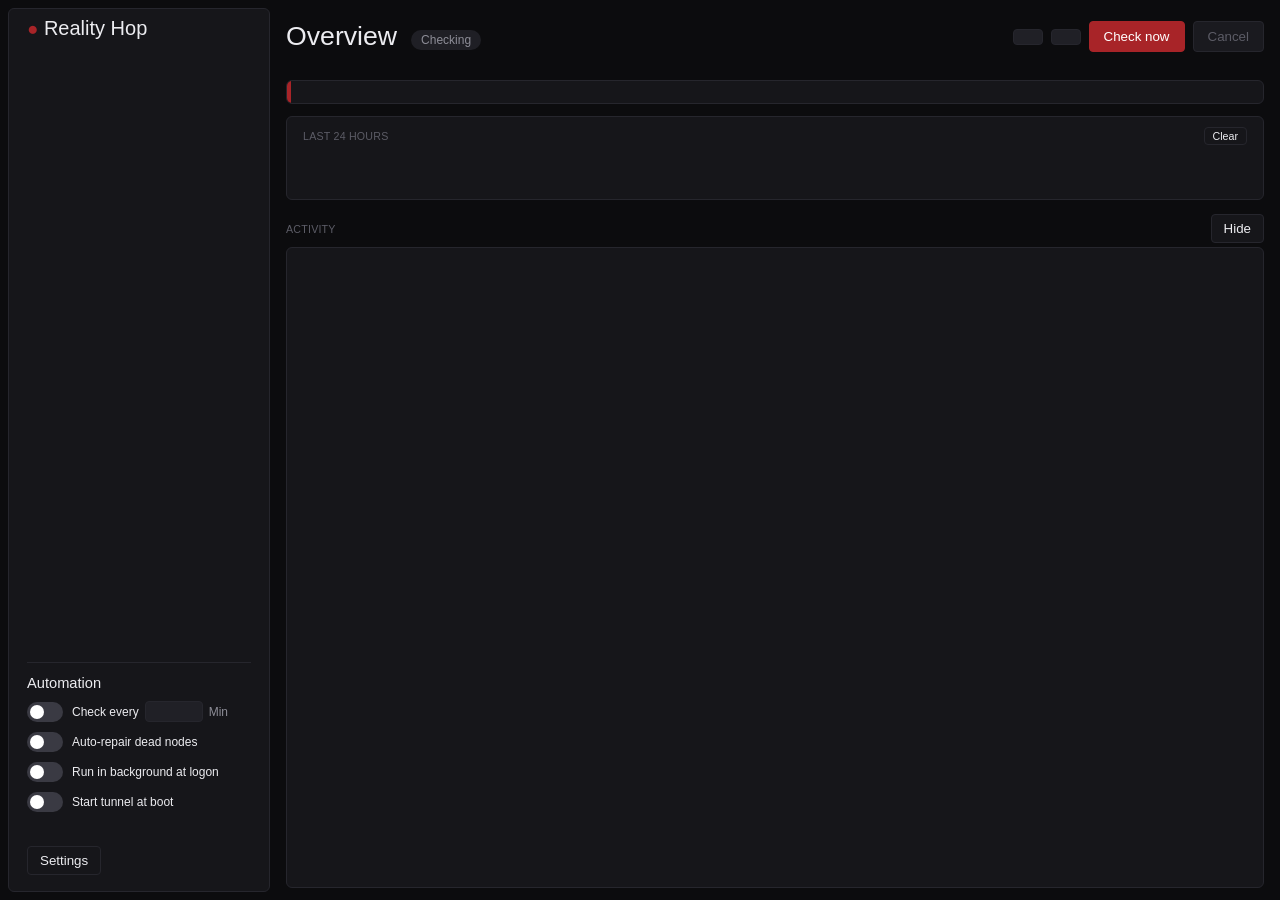
<file: rust/app/ui/index.html>
<!doctype html>
<html lang="en">
<head>
<meta charset="utf-8">
<meta name="viewport" content="width=device-width, initial-scale=1">
<title>Reality Hop</title>
<link rel="stylesheet" href="app.css">
<script src="prog.js" defer></script>
<script src="app.js" defer></script>
<script src="dialogs.js" defer></script>
<script src="candidates.js" defer></script>
<script src="devices.js" defer></script>
<script src="updates.js" defer></script>
</head>
<body>
<aside id="side">
  <div class="brand"><span class="dot">●</span><span data-t=" Reality Hop"> Reality Hop</span></div>
  <div id="modeLine" class="side-muted"></div>
  <div id="coreLine" class="side-muted"></div>
  <div id="rcoreLine" class="side-muted"></div>
  <nav id="groups"></nav>
  <div class="foot">
    <div class="rule"></div>
    <div class="foot-title" data-t="Automation">Automation</div>
    <div class="row">
      <label class="toggle"><input type="checkbox" id="autoOn"><span class="sw"></span><span data-t="Check every">Check every</span></label>
      <input type="number" id="autoMin" min="15" max="1440" step="15">
      <span class="side-muted" data-t="Min">Min</span>
    </div>
    <label class="toggle"><input type="checkbox" id="autoFix"><span class="sw"></span><span data-t="Auto-repair dead nodes">Auto-repair dead nodes</span></label>
    <label class="toggle"><input type="checkbox" id="bgOn"><span class="sw"></span><span data-t="Run in background at logon">Run in background at logon</span></label>
    <label class="toggle" id="bootRow"><input type="checkbox" id="bootOn"><span class="sw"></span><span id="bootText" data-t="Start tunnel at boot">Start tunnel at boot</span></label>
    <div id="nextAuto" class="side-muted"></div>
    <button class="ghost" id="settingsBtn" data-t="Settings">Settings</button>
  </div>
</aside>
<main id="main">
  <div class="prog-slot"><div id="prog" class="prog" hidden></div></div>
  <header id="head">
    <h1 data-t="Overview">Overview</h1>
    <span id="pill" class="pill unk" data-t="Checking">Checking</span>
    <span class="grow"></span>
    <button id="updateBtn" class="snake" hidden></button>
    <button id="powerBtn"></button>
    <button id="restartBtn"></button>
    <button id="checkBtn" class="accent" data-t="Check now">Check now</button>
    <button id="cancelBtn" data-t="Cancel" disabled>Cancel</button>
  </header>
  <section id="tiles"></section>
  <div class="card strip"><div id="statusBar" class="bar"></div><div id="status"></div></div>
  <div class="card hist">
    <div class="hist-top">
      <span class="label" data-t="LAST 24 HOURS">LAST 24 HOURS</span>
      <span id="legend"></span>
      <span class="grow"></span>
      <span id="histInfo" class="small muted"></span>
      <button class="ghost" id="histClear" data-t="Clear">Clear</button>
    </div>
    <canvas id="hist" height="40"></canvas>
  </div>
  <div id="lists"></div>
  <div class="log-head"><span class="label" data-t="ACTIVITY">ACTIVITY</span><span class="grow"></span><button class="ghost" id="logBtn" data-t="Hide">Hide</button></div>
  <div class="card" id="logBox"><pre id="log" tabindex="0"></pre></div>
</main>
<div id="menu" class="menu" hidden></div>
<div id="tip" class="tip" hidden></div>
<div id="panel" class="modal" hidden><div class="dialog wide" id="panelBox"></div></div>
<div id="modal" class="modal" hidden><div class="dialog"><h2 id="modalTitle"></h2><p id="modalText"></p><div class="dialog-buttons" id="modalButtons"></div></div></div>
</body>
</html>
</file>
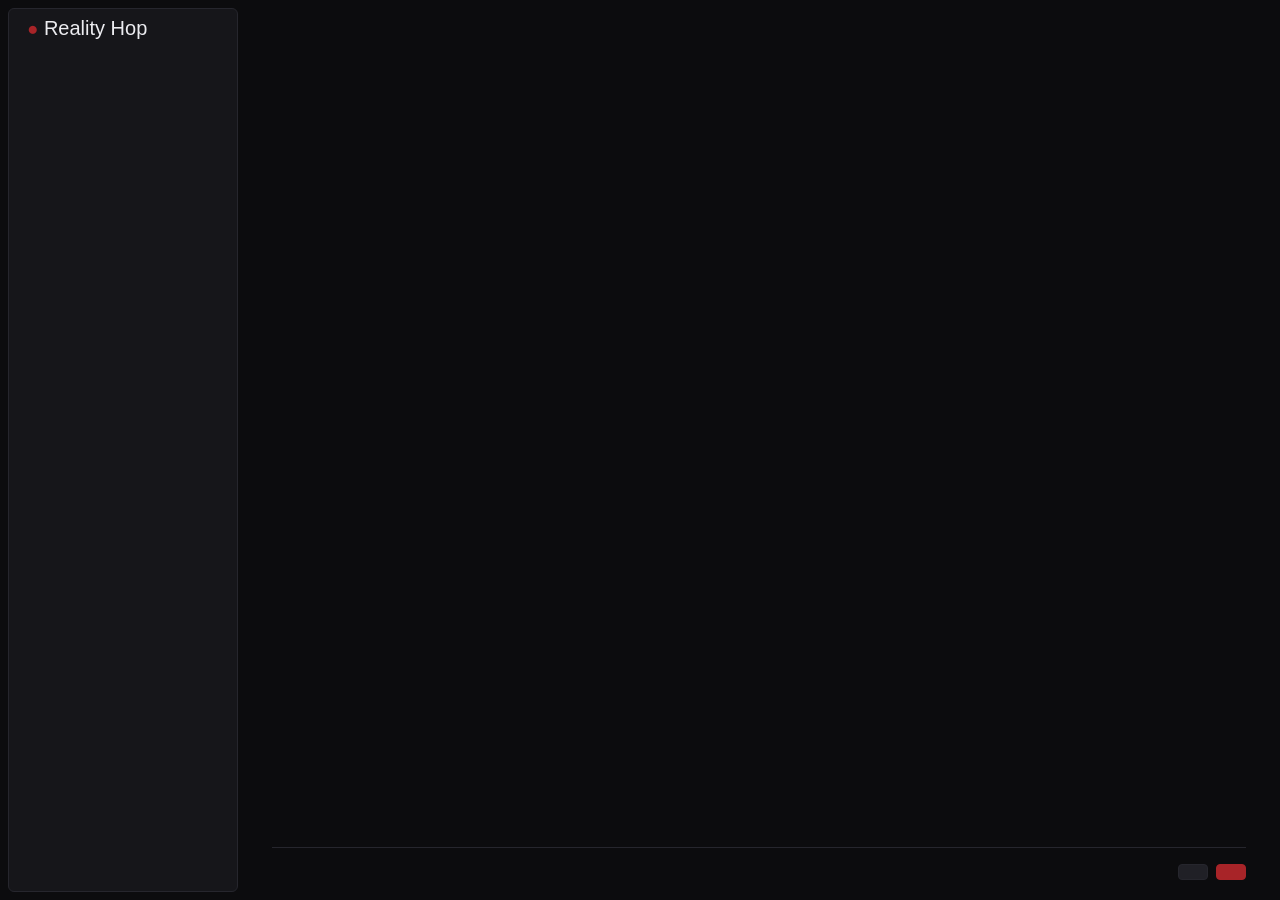
<file: rust/app/ui/setup.html>
<!doctype html>
<html lang="en">
<head>
<meta charset="utf-8">
<meta name="viewport" content="width=device-width, initial-scale=1">
<title>Reality Hop setup</title>
<link rel="stylesheet" href="app.css">
<script src="prog.js" defer></script>
<script src="setup.js" defer></script>
</head>
<body class="setup">
<aside id="side">
  <div class="brand"><span class="dot">●</span><span id="brandName"> Reality Hop</span></div>
  <div id="setupLine" class="side-muted"></div>
  <nav id="steps"></nav>
</aside>
<main id="wz">
  <div class="prog-slot"><div id="prog" class="prog" hidden></div></div>
  <div id="body"></div>
  <div id="wzNav"><span class="grow"></span><button id="backBtn"></button><button id="nextBtn" class="accent"></button></div>
</main>
<div id="modal" class="modal" hidden><div class="dialog"><h2 id="modalTitle"></h2><p id="modalText"></p><div id="modalInput"></div><div class="dialog-buttons" id="modalButtons"></div></div></div>
</body>
</html>
</file>
<file: rust/app/ui/app.css>
/* The Reality Hop window: 1.7.x's palette, fonts and sizes (Tk's points are CSS points), with soft corners and floating panels. */
:root {
  color-scheme: dark;
  --bg: #0c0c0e; --side: #111114; --card: #16161a; --row2: #1a1a1f; --line: #26262d; --btn: #202026;
  --fg: #ececf0; --muted: #8d8d97; --dim: #5c5c66; --hover: #222228; --group: #1c1c22;
  --acc: #a82428; --acc-hi: #bd2c30; --acc-lo: #8a1d21; --sel: #3b1416; --link: #f25457;
  --ok: #5fd38d; --bad: #ff4d4f; --warn: #f5a524;
  --row-ok: #5fd38d; --row-bad: #ff6b6d; --row-warn: #f5b84a; --row-broken: #ffd0d0; --broken-bg: #4a1518;
  --pill-ok: #123222; --pill-bad: #3a1214; --pill-warn: #3a2a0c; --pill-unk: #1f1f25;
  --ui: "Segoe UI Variable Text", "Segoe UI", "Helvetica Neue", sans-serif;
  --uib: "Segoe UI Variable Display Semib", "Segoe UI Semibold", "HelveticaNeue-Medium", "Helvetica Neue", sans-serif;
  --mono: "Cascadia Mono", Consolas, Menlo, monospace;
  --icons: "Segoe Fluent Icons", "Segoe MDL2 Assets";
  --r-card: 6px; --r-ctl: 4px; --gap: 8px;
}
* { box-sizing: border-box; }
html, body { margin: 0; height: 100%; background: var(--bg); color: var(--fg); }
body { display: flex; gap: var(--gap); padding: var(--gap); font: 10pt var(--ui); overflow: hidden; user-select: none; }
[hidden] { display: none !important; }
.grow { flex: 1; }
.muted { color: var(--muted); }
.small { font-size: 8pt; }
.label { color: var(--dim); font: 8pt var(--uib); letter-spacing: .02em; }

/* sidebar */
#side { width: 262px; min-width: 262px; background: var(--card); border: 1px solid var(--line); border-radius: var(--r-card); display: flex;
  flex-direction: column; overflow-y: auto; padding-bottom: 16px; }
.brand { display: flex; align-items: center; padding: 8px 18px 4px; font: 15pt var(--uib); }
.brand .dot { color: var(--acc); font-size: 14pt; margin-right: 0.3em; }   /* flex drops the space before the name */
.side-muted { color: var(--muted); font-size: 9pt; padding: 0 20px; }
#coreLine, #rcoreLine { white-space: pre-line; }
#rcoreLine.away { color: var(--warn); }
.group { display: flex; align-items: center; background: var(--group); margin: 16px 8px 4px; border-left: 4px solid var(--acc); border-radius: var(--r-ctl); }
.group .gi { color: var(--acc); font: 12pt var(--icons), var(--uib); width: 2.2em; display: flex; align-items: center; justify-content: center; padding: 7px 0; }
.group .gt { font: 12pt var(--uib); }
.nav { display: flex; align-items: center; margin: 1px 8px; cursor: pointer; border-radius: var(--r-ctl); }
.nav .ni { color: var(--dim); font: 11pt var(--uib); padding: 0 10px; }
.nav .nt { padding: 7px 0; font-size: 10pt; }
.nav:hover { background: var(--hover); }
.nav:hover .ni { color: var(--acc); }
.nav.disabled { cursor: default; }
.nav.disabled .nt { color: var(--dim); }
.nav.disabled:hover { background: none; }
.foot { margin-top: auto; padding: 16px 18px 0; }
.rule { height: 1px; background: var(--line); margin-bottom: 12px; }
.foot-title { font: 11pt var(--uib); margin-bottom: 10px; }
.foot .row { display: flex; align-items: center; gap: 6px; }
.foot .toggle { margin-top: 10px; }
.foot .row .toggle { margin-top: 0; }
.foot .side-muted { padding: 0; }
#nextAuto { margin-top: 10px; min-height: 1em; }
#autoMin { width: 58px; background: var(--btn); color: var(--fg); border: 1px solid var(--line); border-radius: var(--r-ctl); padding: 2px 6px; font: inherit; }
.toggle { display: flex; align-items: center; gap: 9px; cursor: pointer; font-size: 9pt; }
.toggle input { display: none; }
.toggle .sw { width: 36px; height: 20px; border-radius: 10px; background: #3a3a43; position: relative; flex: none; }
.toggle .sw::after { content: ""; position: absolute; left: 3px; top: 3px; width: 14px; height: 14px; border-radius: 50%; background: #fff; transition: left .12s; }
.toggle input:checked + .sw { background: var(--acc); }
.toggle input:checked + .sw::after { left: 19px; }

/* buttons */
button { background: var(--btn); color: var(--fg); border: 1px solid var(--line); border-radius: var(--r-ctl); padding: 7px 14px; font: 10pt var(--ui); cursor: pointer; }
button:hover:not(:disabled) { background: #2a2a31; }
button:active:not(:disabled) { background: #33333b; }
button:disabled { background: var(--row2); color: var(--dim); cursor: default; }
button.accent { background: var(--acc); border-color: var(--acc); color: #fff; font-family: var(--uib); }
button.accent:hover:not(:disabled) { background: var(--acc-hi); }
button.accent:active:not(:disabled) { background: var(--acc-lo); }
button.accent:disabled { background: var(--row2); border-color: var(--row2); color: var(--dim); }
button.ghost { background: var(--card); padding: 6px 12px; }
button.ghost:hover:not(:disabled) { background: #202026; }
#settingsBtn { margin-top: 12px; }

/* main */
#main { flex: 1; overflow-y: auto; display: flex; flex-direction: column; padding: 0 8px 4px; min-width: 0; }
.prog-slot { height: 3px; margin: 0 -8px; border-radius: 2px; position: sticky; top: 0; z-index: 5; overflow: hidden; flex: none; }
.prog { position: absolute; top: 0; left: 0; height: 3px; width: 0; background: var(--acc); transition: width .2s linear; }
#head { display: flex; align-items: center; gap: 8px; margin-top: 10px; flex: none; }
h1 { font: 20pt var(--uib); margin: 0; }
.pill { font: 9pt var(--uib); padding: 3px 10px; margin: 6px 6px 0; border-radius: 999px; }
.pill.ok { background: var(--pill-ok); color: var(--ok); } .pill.warn { background: var(--pill-warn); color: var(--warn); }
.pill.bad { background: var(--pill-bad); color: var(--bad); } .pill.unk { background: var(--pill-unk); color: var(--muted); }
.card { background: var(--card); border: 1px solid var(--line); border-radius: var(--r-card); flex: none; }
#tiles { display: grid; gap: 12px; margin-top: 16px; flex: none; }
.tile { padding: 14px 16px; background: var(--card); border: 1px solid var(--line); border-radius: var(--r-card); min-width: 0; }
.tile .tl { color: var(--dim); font: 8pt var(--uib); }
.tile .tv { font: 17pt var(--uib); }
.tile .ts { color: var(--muted); font-size: 9pt; overflow-wrap: anywhere; }
.tile.click { cursor: pointer; }
.tile.click:hover { border-color: var(--muted); }
.tile .ts.link { color: var(--link); text-decoration: underline; cursor: pointer; }
.c-ok { color: var(--ok) !important; } .c-warn { color: var(--warn) !important; } .c-bad { color: var(--bad) !important; } .c-unk { color: var(--muted) !important; }
.strip { display: flex; margin-top: 12px; overflow: hidden; }
.strip .bar { width: 4px; background: var(--acc); flex: none; }
.strip #status { padding: 11px 14px; font-size: 10pt; user-select: text; }
.strip #status.click { cursor: pointer; }
#status .link { color: var(--link); text-decoration: underline; cursor: pointer; }
.hist { margin-top: 12px; padding: 10px 16px; }
.hist-top { display: flex; align-items: center; flex-wrap: wrap; gap: 0 4px; }
#legend span.d { margin-left: 14px; margin-right: 2px; font-size: 9pt; }
#legend span.d.bar { font-weight: 700; }
#histClear { margin-left: 10px; padding: 2px 8px; font-size: 8pt; }
#legend span.n { color: var(--muted); font-size: 8pt; }
#hist { width: 100%; height: 40px; display: block; margin-top: 4px; }

/* node tables */
.list { margin-top: 14px; }
.list-head { display: flex; align-items: baseline; gap: 10px; padding: 14px 16px 12px; border-bottom: 1px solid var(--line); }
.list-head .lt { font: 12pt var(--uib); }
.list-head .lf { color: var(--dim); font-size: 9pt; }
.list-head .ln { margin-left: auto; color: var(--warn); font-size: 9pt; }
table { width: calc(100% - 16px); margin: 2px 8px 8px; border-collapse: collapse; table-layout: fixed; }
th { text-align: left; color: var(--dim); font: 8pt var(--uib); padding: 8px; }
td { padding: 0 8px; height: 30px; white-space: nowrap; overflow: hidden; text-overflow: ellipsis; }
tbody tr { cursor: default; }
tbody tr:nth-child(even) > td { background: var(--row2); }
tbody td:first-child { border-radius: var(--r-ctl) 0 0 var(--r-ctl); } tbody td:last-child { border-radius: 0 var(--r-ctl) var(--r-ctl) 0; }
tr.ok td { color: var(--row-ok); } tr.warn td { color: var(--row-warn); } tr.bad td { color: var(--row-bad); } tr.unk td { color: var(--muted); }
tr.test td { color: var(--fg); background: var(--hover); } /* in a test right now */
tr.broken > td { background: var(--broken-bg) !important; } tr.broken td { color: var(--row-broken); }
tr.sel > td { background: var(--sel) !important; } tr.sel td { color: var(--fg); }
.grab { cursor: grab; text-decoration: underline dotted; text-underline-offset: 3px; padding: 0 2px; }
.grab:hover { color: var(--acc); }
tr.drop > td { background: var(--sel) !important; box-shadow: inset 0 2px 0 var(--acc), inset 0 -2px 0 var(--acc); }
.pin-ghost { position: fixed; z-index: 99; pointer-events: none; padding: 2px 8px; border-radius: 6px; background: var(--acc); color: #fff; font-size: 12px; }

/* activity */
.log-head { display: flex; align-items: center; margin: 14px 0 4px; flex: none; }
#logBox { flex: 1 0 120px; display: flex; min-height: 120px; }
#log { margin: 0; border-radius: var(--r-card); padding: 10px 14px; font: 9pt var(--mono); color: var(--muted); overflow: auto; flex: 1; white-space: pre; user-select: text; }
#log:focus { outline: none; }
#log .t { color: var(--dim); } #log .err { color: var(--bad); }

/* menu, tooltip, dialogs */
.menu { position: fixed; background: var(--card); border: 1px solid var(--line); border-radius: var(--r-card); padding: 4px; z-index: 10; min-width: 260px; }
.menu div { padding: 6px 12px; cursor: pointer; border-radius: var(--r-ctl); }
.menu div:hover { background: var(--sel); }
.tip { position: fixed; z-index: 20; max-width: 340px; background: var(--card); border: 1px solid var(--line); border-radius: var(--r-card); padding: 6px 10px;
  font-size: 9pt; pointer-events: none; white-space: pre-line; }
.modal { position: fixed; inset: 0; background: rgba(0, 0, 0, .55); display: flex; align-items: center; justify-content: center; z-index: 30; }
.dialog { background: var(--card); border: 1px solid var(--line); border-radius: var(--r-card); padding: 20px 24px; max-width: 560px; }
.dialog h2 { font: 13pt var(--uib); margin: 0 0 12px; }
.dialog p { white-space: pre-line; margin: 0 0 18px; line-height: 1.45; user-select: text; }
.dialog-buttons { display: flex; justify-content: flex-end; gap: 8px; }

.dialog.wide { width: min(760px, 94vw); max-width: none; max-height: 92vh; overflow-y: auto; padding: 18px 22px; background: var(--bg); }
/* the busy bar sits flush on the dialog's top edge and stays there while the dialog scrolls */
.dialog.wide > .prog-slot { margin: -18px -22px 15px; top: -18px; border-radius: 0; }
.dialog.wide.xwide { width: min(1180px, 96vw); height: 92vh; display: flex; flex-direction: column; }
.cand-list { flex: 1; overflow-y: auto; padding: 0 !important; min-height: 160px; }
.cand-list thead th { position: sticky; top: 0; background: var(--card); }
.report { flex: 1; overflow: auto; padding: 8px 12px !important; min-height: 160px; }
.report pre { margin: 0; font: 9pt Consolas, monospace; white-space: pre; user-select: text; }
.foot-buttons .grow { flex: 1; } .foot-buttons > span { align-self: center; }
.dev-list { max-height: 310px; overflow-y: auto; padding: 0 !important; }
.dev-list tr { cursor: pointer; }
col.d-num { width: 40px; } col.d-ip { width: 150px; } col.d-name { width: 300px; }
.notes { flex: 1; overflow-y: auto; max-height: 56vh; padding: 16px 20px !important; line-height: 1.45; user-select: text; }
.notes .ver { font: 13pt var(--uib); margin-top: 10px; } .notes .ver:first-child { margin-top: 0; }
.notes .date { font: 9pt var(--ui); color: var(--muted); }
.notes .p { margin: 2px 0 8px; } .notes .li { margin: 0 0 6px 6px; padding-left: 13px; text-indent: -13px; }
.notes .dot { color: var(--acc); font-weight: bold; } .notes code { font: 9pt Consolas, monospace; background: var(--row2); border-radius: 3px; padding: 0 3px; }
.dialog .step { font-size: 10pt; margin: 0 0 6px; line-height: 1.4; }
.btnrow .grow { flex: 1; } .btnrow .muted { align-self: center; color: var(--muted); }
.dialog .title { font: 16pt var(--uib); margin-bottom: 2px; }
.dialog .card { padding: 6px 16px; margin-top: 14px; }
.grid { display: grid; grid-template-columns: auto 1fr; gap: 0 24px; align-items: center; }
.grid .k { color: var(--muted); font-size: 9pt; padding: 3px 0; }
.grid .v { padding: 3px 0; user-select: text; }
.form { display: grid; grid-template-columns: 1fr auto; gap: 0 20px; align-items: center; }
.form label { padding: 8px 0; }
input[type=number], select { background: var(--btn); color: var(--fg); border: 1px solid var(--line); border-radius: var(--r-ctl); padding: 3px 6px; font: 10pt var(--ui); }
input[type=number] { width: 80px; }
.dialog .note { color: var(--muted); font-size: 9pt; margin-top: 10px; white-space: pre-line; }
.dialog .toggle { font-size: 10pt; margin: 10px 0 0; }
.links a { display: block; color: var(--link); text-decoration: underline; font-size: 9pt; cursor: pointer; }
.btnrow { display: flex; flex-wrap: wrap; gap: 8px; margin: 4px 0; }
button.outline { background: var(--card); border-color: #4a4a55; padding: 6px 12px; }
button.outline:hover:not(:disabled) { background: #202026; border-color: var(--acc); }
.foot-buttons { display: flex; justify-content: flex-end; gap: 8px; margin-top: 16px; }
canvas.ping { width: 100%; height: 220px; display: block; }
::-webkit-scrollbar { width: 12px; height: 12px; }
::-webkit-scrollbar-track { background: transparent; }
::-webkit-scrollbar-corner { background: transparent; }
::-webkit-scrollbar-thumb { background: #24242a; border: 3px solid transparent; border-radius: 6px; background-clip: padding-box; }
::-webkit-scrollbar-thumb:hover { background: var(--acc); }
::-webkit-scrollbar-thumb:active { background: var(--acc-lo); }

/* setup wizard (Wizard) */
body.setup #side { width: 230px; min-width: 230px; }
#steps { margin-top: 22px; }
.wz-step { color: var(--dim); padding: 6px 14px; margin: 1px 8px; border-radius: var(--r-ctl); font-size: 10pt; }
.wz-step.here { color: var(--fg); font-family: var(--uib); background: var(--hover); }
.wz-step.done { color: var(--ok); } .wz-step.skip { color: #3a3a43; }
#wz { flex: 1; display: flex; flex-direction: column; min-width: 0; }
#body { flex: 1; overflow-y: auto; padding: 16px 26px 10px; display: flex; flex-direction: column; }
#wzNav { display: flex; gap: 8px; margin: 0 26px 12px; padding-top: 16px; border-top: 1px solid var(--line); }
.wz-h { margin: 0 0 12px; }
.wz-p { max-width: 780px; margin: 0 0 8px; line-height: 1.45; } .wz-p.muted { color: var(--muted); } .wz-p.bold { font-family: var(--uib); }
.wz-item { display: flex; gap: 6px; max-width: 760px; margin: 0 0 6px; line-height: 1.45; }
.wz-item .n { color: var(--acc); font-family: var(--uib); width: 24px; text-align: right; flex: none; }
.wz-note { font-family: var(--uib); max-width: 780px; margin: 4px 0 8px; white-space: pre-line; }
.wz-note.muted { color: var(--muted); }
#body .toggle { font-size: 10pt; margin: 6px 0 4px; }
#body .btnrow { margin: 6px 0 10px; }
.wz-links { display: flex; gap: 4px; align-items: center; margin: 0 0 10px; font-size: 9pt; }
.star, .dialog .card.star { padding: 14px 18px; margin-top: 14px; line-height: 1.45; max-width: 780px; box-sizing: border-box; }
.star .star-text { color: var(--muted); margin-bottom: 8px; }
.star a { color: var(--link); text-decoration: underline; cursor: pointer; font-family: var(--uib); }
.star.row { display: flex; gap: 16px; align-items: center; }
.star.row .star-text { flex: 1; margin: 0; }
.star.row button { white-space: nowrap; }
.star-icon { font-size: 30pt; color: var(--warn); line-height: 1; }
.wz-links a { color: var(--link); text-decoration: underline; cursor: pointer; margin-right: 14px; }
.wz-log { flex: 1; min-height: 120px; overflow-y: auto; padding: 8px 12px; margin-top: 6px; }
.wz-log pre { margin: 0; font: 9pt Consolas, monospace; color: var(--muted); white-space: pre-wrap; user-select: text; }
.wz-log .t { color: var(--dim); } .wz-log .err { color: var(--bad); }
.wz-cols { display: flex; gap: 18px; align-items: flex-start; }
.wz-left { width: 330px; flex: none; } .wz-left .wz-item, .wz-left .wz-p { max-width: 310px; }
.wz-right img { display: block; width: 490px; max-width: 100%; border: 1px solid var(--line); border-radius: var(--r-card); margin-bottom: 8px; }
.wz-lang-dot { color: var(--acc); font: 14pt var(--uib); text-align: center; margin-top: 20px; }
.wz-lang-title { text-align: center; white-space: pre-line; font-size: 11pt; margin: 6px 0 14px; }
.wz-langs { display: flex; flex-direction: column; gap: 6px; width: 320px; align-self: center; }
#modeLine.beta { color: var(--warn); font-weight: 600; }
</file>
